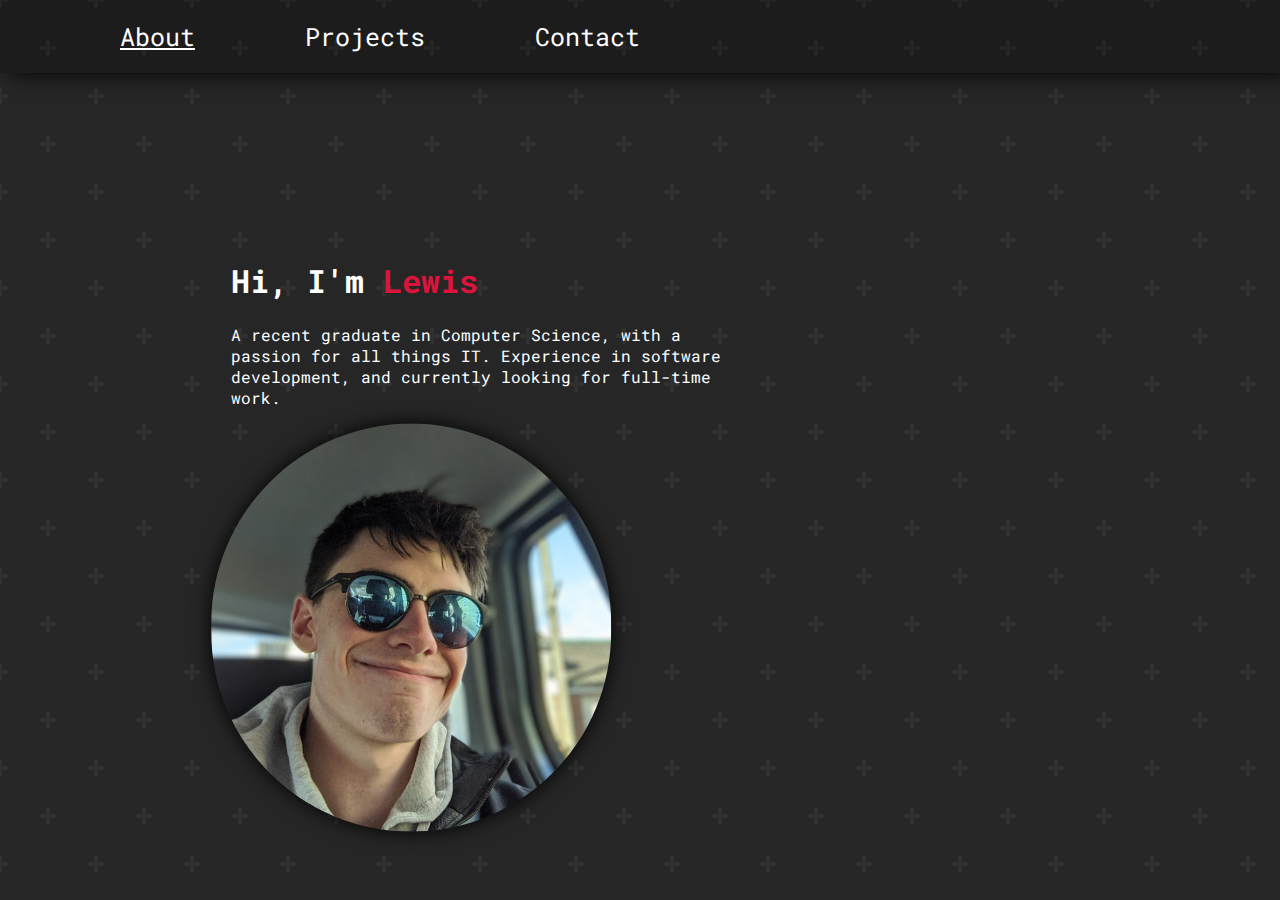
<file: index.html>
<html lang="en">

<head>
    <meta charset="UTF-8">
    <meta name="viewport" content="width=device-width, initial-scale=1.0">
    <link rel="stylesheet" href="style.css">
    <link rel="preconnect" href="https://fonts.googleapis.com">
    <link rel="preconnect" href="https://fonts.gstatic.com" crossorigin>
    <link href="https://fonts.googleapis.com/css2?family=Roboto+Mono:wght@300&display=swap" rel="stylesheet">
    <title>Lewis Gorrod</title>
</head>

<body>
    <div id="page">
        <nav>
            <ul>
                <li><a href="index.html"><u>About</u></a></li>
                <li><a href="projects.html">Projects</a></li>
                <li><a href="contact.html">Contact</a></li>
            </ul>
        </nav>
        <div id="about-section">
            <div id="about-text">
                <h1>Hi, I'm <span id="lewis">Lewis</span></h1>
                <p>A recent graduate in Computer Science, with a passion for all things IT. Experience in software development, and currently looking for full-time work. </p>
            </div>
            <img src="profilepic.jpg" alt="" width="400px">
        </div>
    </div>
</body>

</html>
</file>
<file: style.css>
html, body {
    margin: 0;
    padding: 0;
    font-family: 'Roboto Mono', monospace;
    color: white;
}

body {
    margin: 0;
    width: 100%;
    height: 100%;
    background-image: url("tile.png");
}

nav {
    /* border: 1px solid green; */
    background-color: rgba(0, 0, 0, 0.25);
    box-shadow: 10px 0px 20px black;
}

nav > ul {
    /* border: 1px solid red; */
    margin: 0;
    padding: 20px;
}

nav > ul > li {
    text-decoration: none;
    list-style-type: none;
    /* border: 1px solid blue; */
    margin: 0;
    display: inline;
    font-size: 25px;
    margin-left: 100px;
}

#about-section {
    width: 67%;
    /* border: 1px solid green; */
    position: absolute;
    top: 50%;
    left: 50%;
    transform: translate(-50%, -45%);
}

img {
    float: left;
    display: inline;
    border-radius: 200px;
    box-shadow: 0px 0px 20px black;
}

#about-text {
    /* border: 1px solid blue; */
    float: left;
    width: 60%;
    text-align: left;
    margin: 0;
    padding-left: 20px;
    display: inline;
    margin-top: 100px;
    padding-right: 20px;
}

a {
    color: white;
    text-decoration: none;
}

a:hover {
    color: crimson;
}

#lewis {
    color: crimson;
}

#projects-title, #contact-title {
    font-size: 25px;
    text-align: center;
    margin-top: 50px;
}

#contact-form {
    position: absolute;
    top: 50%;
    left: 50%;
    transform: translate(-50%, -45%);
    background-color: rgba(0, 0, 0, 0.25);
    padding: 20px;
    box-shadow: 10px 0px 20px black;
}

#send-button {
    float: right;
}
</file>
